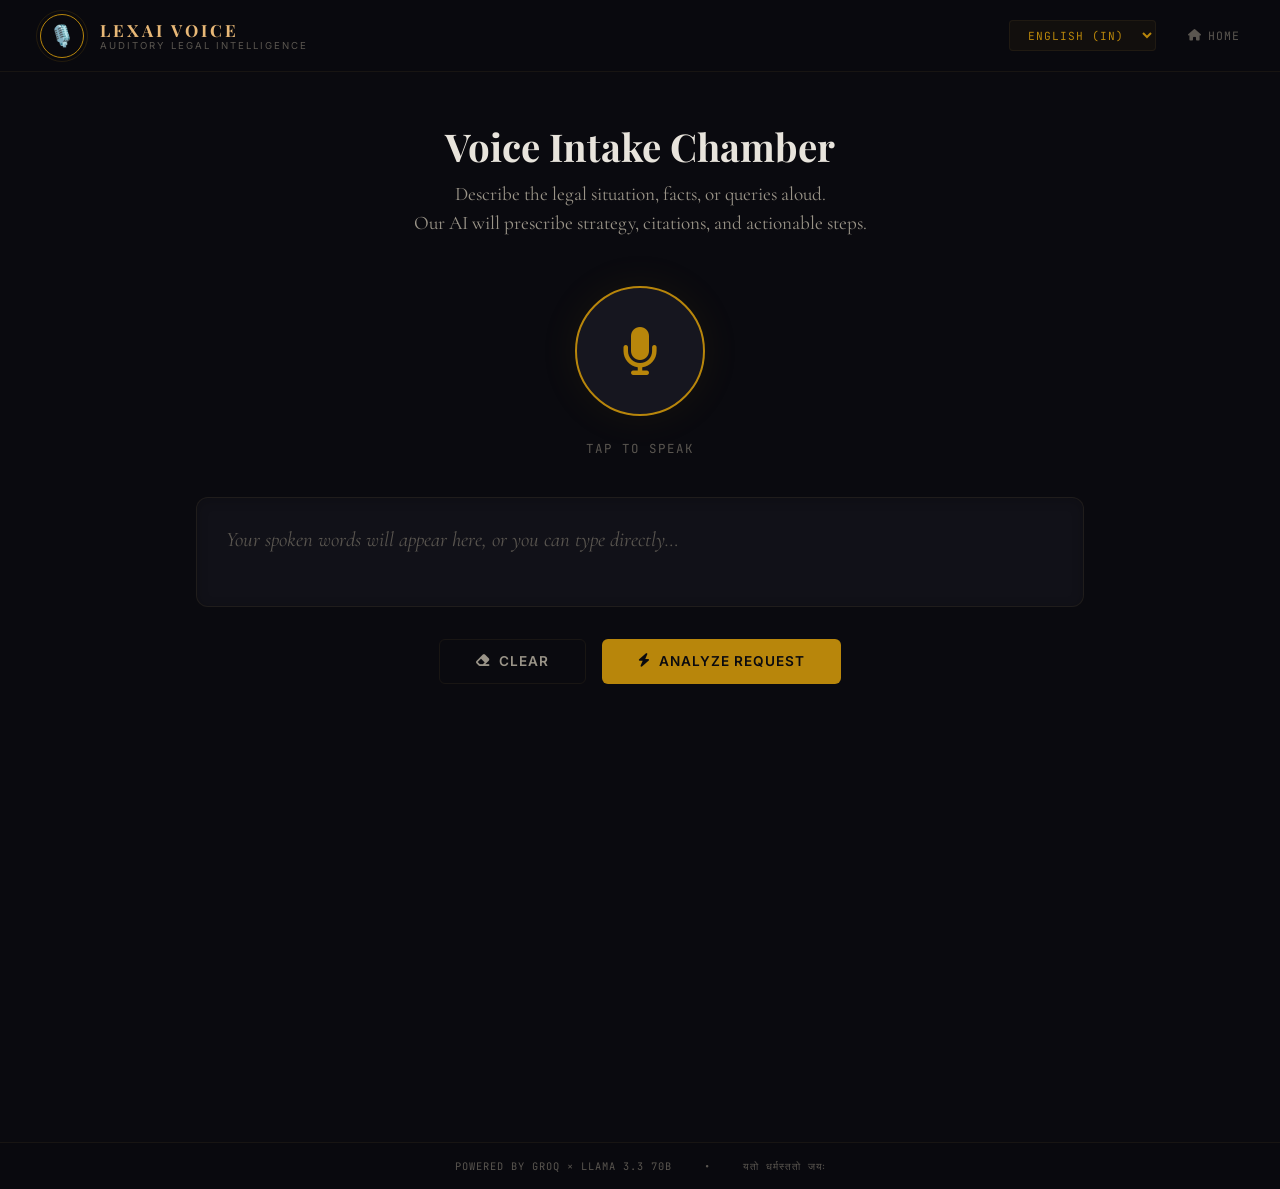
<file: frontend/templates/voice-assistant.html>
<!DOCTYPE html>
<html lang="en">
<head>
    <meta charset="UTF-8">
    <meta name="viewport" content="width=device-width, initial-scale=1.0">
    <title>🎙️ LexAI Voice Assistant — Supreme Court of India</title>
    <meta name="description" content="AI-powered voice legal assistant for Indian law. Speak your query and receive structured legal advice, citations, and action steps.">
    <link href="https://fonts.googleapis.com/css2?family=Playfair+Display:ital,wght@0,400;0,500;0,600;0,700;0,800;0,900;1,400;1,500&family=Cormorant+Garamond:ital,wght@0,300;0,400;0,500;0,600;0,700;1,300;1,400;1,500&family=JetBrains+Mono:wght@300;400;500;600;700&family=Inter:wght@300;400;500;600;700;800&display=swap" rel="stylesheet">
    <link rel="stylesheet" href="https://cdnjs.cloudflare.com/ajax/libs/font-awesome/6.5.0/css/all.min.css">
    <style>
        :root {
            --bg-deepest: #0a0a0f;
            --bg-dark: #0d0d14;
            --bg-panel: #111118;
            --bg-card: #16161f;
            --bg-elevated: #1a1a25;
            --gold: #c9a84c;
            --gold-light: #e8d48b;
            --gold-dark: #8b6914;
            --amber: #b8860b;
            --amber-light: #e8b877;
            --text-primary: #e8e4dc;
            --text-secondary: #9a9488;
            --text-muted: #5a5650;
            --border-subtle: rgba(201, 168, 76, 0.08);
            --border-gold: rgba(201, 168, 76, 0.2);
            --font-display: 'Playfair Display', serif;
            --font-body: 'Cormorant Garamond', serif;
            --font-ui: 'Inter', sans-serif;
            --font-mono: 'JetBrains Mono', monospace;
        }

        *, *::before, *::after { margin: 0; padding: 0; box-sizing: border-box; }

        body {
            background: var(--bg-deepest);
            color: var(--text-primary);
            font-family: var(--font-ui);
            min-height: 100vh;
            display: flex;
            flex-direction: column;
        }

        a { text-decoration: none; color: inherit; }

        /* ── HEADER ── */
        .header {
            background: rgba(10, 10, 15, 0.92);
            backdrop-filter: blur(20px);
            border-bottom: 1px solid var(--border-subtle);
            padding: 0 2.5rem;
            display: flex;
            align-items: center;
            justify-content: space-between;
            height: 72px;
            position: sticky;
            top: 0;
            z-index: 100;
        }

        .header-brand { display: flex; align-items: center; gap: 1rem; }

        .brand-emblem {
            width: 44px; height: 44px;
            border: 1.5px solid var(--amber);
            border-radius: 50%;
            display: flex; align-items: center; justify-content: center;
            font-size: 1.3rem;
            position: relative;
        }

        .brand-emblem::before {
            content: '';
            position: absolute;
            inset: -5px;
            border: 1px solid rgba(184, 134, 11, 0.15);
            border-radius: 50%;
            animation: spinSlow 20s linear infinite;
        }

        @keyframes spinSlow { to { transform: rotate(360deg); } }

        .brand-text h1 {
            font-family: var(--font-display);
            font-size: 1.05rem;
            font-weight: 700;
            color: var(--amber-light);
            letter-spacing: 3px;
            text-transform: uppercase;
            line-height: 1.2;
        }

        .brand-text p {
            font-family: var(--font-ui);
            font-size: 0.6rem;
            color: var(--text-muted);
            letter-spacing: 2px;
            text-transform: uppercase;
        }

        .header-nav { display: flex; align-items: center; gap: 2rem; }

        .language-selector select {
            background: rgba(184, 134, 11, 0.05);
            border: 1px solid var(--border-subtle);
            color: var(--amber);
            font-family: var(--font-mono);
            font-size: 0.7rem;
            padding: 0.4rem 0.9rem;
            border-radius: 4px;
            outline: none;
            cursor: pointer;
            text-transform: uppercase;
            letter-spacing: 1px;
            transition: all 0.3s ease;
        }

        .language-selector select:hover {
            border-color: var(--border-gold);
            background: rgba(184, 134, 11, 0.1);
        }

        .language-selector select option {
            background: var(--bg-panel);
            color: var(--text-primary);
        }

        .nav-link {
            font-family: var(--font-mono);
            font-size: 0.72rem;
            color: var(--text-muted);
            text-transform: uppercase;
            letter-spacing: 1px;
            display: flex;
            align-items: center;
            gap: 0.4rem;
            transition: color 0.3s ease;
        }

        .nav-link:hover { color: var(--amber-light); }

        /* ── MAIN ── */
        .main-container {
            flex: 1;
            display: flex;
            flex-direction: column;
            align-items: center;
            padding: 3rem 1rem 4rem;
            max-width: 920px;
            margin: 0 auto;
            width: 100%;
        }

        .page-title {
            font-family: var(--font-display);
            font-size: 2.4rem;
            color: var(--text-primary);
            text-align: center;
            margin-bottom: 0.5rem;
        }

        .page-subtitle {
            font-family: var(--font-body);
            font-size: 1.2rem;
            color: var(--text-secondary);
            text-align: center;
            margin-bottom: 3rem;
            line-height: 1.5;
        }

        /* ── MIC BUTTON ── */
        .mic-container {
            display: flex;
            flex-direction: column;
            align-items: center;
            margin-bottom: 2.5rem;
            position: relative;
        }

        .mic-btn {
            width: 130px; height: 130px;
            border-radius: 50%;
            background: var(--bg-card);
            border: 2px solid var(--amber);
            display: flex; align-items: center; justify-content: center;
            font-size: 3rem;
            color: var(--amber);
            cursor: pointer;
            transition: all 0.3s ease;
            box-shadow: 0 0 40px rgba(184, 134, 11, 0.08);
            position: relative;
            z-index: 10;
        }

        .mic-btn:hover {
            transform: scale(1.06);
            box-shadow: 0 0 50px rgba(184, 134, 11, 0.25);
            background: rgba(184, 134, 11, 0.08);
        }

        .mic-btn.listening {
            animation: pulseMic 1.6s infinite;
            background: rgba(184, 134, 11, 0.15);
            border-color: var(--amber-light);
            color: var(--amber-light);
        }

        @keyframes pulseMic {
            0%   { box-shadow: 0 0 0 0 rgba(184,134,11,0.4); transform: scale(1); }
            50%  { box-shadow: 0 0 0 35px rgba(184,134,11,0); transform: scale(1.08); }
            100% { box-shadow: 0 0 0 0 rgba(184,134,11,0); transform: scale(1); }
        }

        .mic-status {
            margin-top: 1.5rem;
            font-family: var(--font-mono);
            font-size: 0.78rem;
            color: var(--text-muted);
            letter-spacing: 2px;
            text-transform: uppercase;
        }

        /* ── TRANSCRIPT ── */
        .transcript-box {
            width: 100%;
            min-height: 110px;
            background: var(--bg-panel);
            border: 1px solid var(--border-subtle);
            border-radius: 12px;
            padding: 1.5rem 1.8rem;
            font-family: var(--font-body);
            font-size: 1.3rem;
            color: var(--text-primary);
            line-height: 1.7;
            margin-bottom: 2rem;
            box-shadow: inset 0 2px 12px rgba(0,0,0,0.2);
            outline: none;
            transition: border-color 0.3s ease;
        }

        .transcript-box:focus { border-color: var(--border-gold); }

        .transcript-placeholder {
            color: var(--text-muted);
            font-style: italic;
            text-align: center;
        }

        /* ── ACTIONS ── */
        .action-row {
            display: flex;
            gap: 1rem;
            margin-bottom: 2.5rem;
        }

        .btn {
            padding: 0.85rem 2.2rem;
            border-radius: 6px;
            font-family: var(--font-ui);
            font-size: 0.85rem;
            font-weight: 600;
            cursor: pointer;
            transition: all 0.3s ease;
            text-transform: uppercase;
            letter-spacing: 1px;
            display: flex;
            align-items: center;
            gap: 0.5rem;
            border: 1px solid transparent;
        }

        .btn-primary {
            background: var(--amber);
            color: var(--bg-deepest);
        }

        .btn-primary:hover:not(:disabled) {
            background: var(--amber-light);
            box-shadow: 0 0 25px rgba(184, 134, 11, 0.3);
        }

        .btn-primary:disabled {
            background: rgba(184, 134, 11, 0.25);
            cursor: not-allowed;
            color: var(--text-muted);
        }

        .btn-secondary {
            background: transparent;
            color: var(--text-secondary);
            border-color: var(--border-subtle);
        }

        .btn-secondary:hover {
            color: var(--text-primary);
            border-color: var(--text-secondary);
        }

        /* ── RESULTS ── */
        .results-container {
            width: 100%;
            display: flex;
            flex-direction: column;
            gap: 1.5rem;
            opacity: 0;
            transform: translateY(25px);
            transition: all 0.6s cubic-bezier(0.23, 1, 0.32, 1);
            pointer-events: none;
        }

        .results-container.visible {
            opacity: 1;
            transform: translateY(0);
            pointer-events: all;
        }

        .result-card {
            background: var(--bg-card);
            border: 1px solid var(--border-subtle);
            border-radius: 12px;
            padding: 2rem 2.2rem;
            position: relative;
            overflow: hidden;
            transition: border-color 0.3s ease;
        }

        .result-card:hover { border-color: var(--border-gold); }

        .result-card::before {
            content: '';
            position: absolute;
            top: 0; left: 0; right: 0;
            height: 3px;
        }

        .rc-advice::before   { background: linear-gradient(90deg, var(--gold-dark), var(--gold)); }
        .rc-citations::before { background: linear-gradient(90deg, #1a7a4c, #4caf8a); }
        .rc-suggestions::before { background: linear-gradient(90deg, #8b2035, #c4445a); }

        .result-title {
            font-family: var(--font-mono);
            font-size: 0.73rem;
            letter-spacing: 2.5px;
            text-transform: uppercase;
            color: var(--text-muted);
            margin-bottom: 1.2rem;
            display: flex;
            align-items: center;
            gap: 0.5rem;
        }

        .result-title i { font-size: 1.05rem; }
        .rc-advice .result-title i     { color: var(--gold); }
        .rc-citations .result-title i  { color: #4caf8a; }
        .rc-suggestions .result-title i { color: #c4445a; }

        .result-content {
            font-size: 1.05rem;
            line-height: 1.7;
            color: var(--text-primary);
        }

        .citation-list, .suggestion-list {
            list-style: none; padding: 0; margin: 0;
        }

        .citation-item, .suggestion-item {
            padding: 1.1rem 1.2rem;
            background: rgba(255,255,255,0.015);
            border: 1px solid var(--border-subtle);
            border-radius: 8px;
            margin-bottom: 0.6rem;
            display: flex;
            gap: 1rem;
            align-items: flex-start;
            transition: background 0.3s ease;
        }

        .citation-item:hover, .suggestion-item:hover {
            background: rgba(255,255,255,0.03);
        }

        .citation-icon, .suggestion-icon {
            font-size: 1.1rem;
            padding-top: 0.15rem;
            flex-shrink: 0;
        }

        .citation-icon { color: #4caf8a; }
        .suggestion-icon { color: #c4445a; }

        /* ── LOADER ── */
        .loader {
            display: none;
            align-items: center;
            justify-content: center;
            gap: 1rem;
            color: var(--amber);
            font-family: var(--font-mono);
            letter-spacing: 2px;
            text-transform: uppercase;
            font-size: 0.8rem;
            margin-bottom: 2rem;
            padding: 1.5rem;
        }

        .loader i { font-size: 1.5rem; }

        /* ── UNSUPPORTED BROWSER ── */
        .no-speech-support {
            display: none;
            color: var(--text-secondary);
            text-align: center;
            padding: 2rem;
            background: rgba(139, 32, 53, 0.08);
            border: 1px solid rgba(139, 32, 53, 0.2);
            border-radius: 10px;
            margin-bottom: 2rem;
            width: 100%;
        }

        /* ── FOOTER ── */
        .footer {
            background: rgba(10, 10, 15, 0.85);
            border-top: 1px solid var(--border-subtle);
            padding: 1rem 2rem;
            display: flex;
            align-items: center;
            justify-content: center;
            gap: 2rem;
        }

        .footer span {
            font-family: var(--font-mono);
            font-size: 0.65rem;
            color: var(--text-muted);
            letter-spacing: 1px;
            text-transform: uppercase;
        }

        @media (max-width: 768px) {
            .header { padding: 0 1rem; }
            .main-container { padding: 2rem 1rem; }
            .page-title { font-size: 1.8rem; }
            .mic-btn { width: 100px; height: 100px; font-size: 2.4rem; }
            .action-row { flex-direction: column; }
        }
    </style>
</head>
<body>

    <!-- ═══ HEADER ═══ -->
    <header class="header">
        <a href="/" class="header-brand">
            <div class="brand-emblem">🎙️</div>
            <div class="brand-text">
                <h1>LexAI Voice</h1>
                <p>Auditory Legal Intelligence</p>
            </div>
        </a>
        <div class="header-nav">
            <div class="language-selector">
                <select id="voicelang">
                    <option value="english">English (IN)</option>
                    <option value="hindi">Hindi (हिंदी)</option>
                    <option value="hinglish">Hinglish</option>
                </select>
            </div>
            <a href="/" class="nav-link"><i class="fas fa-home"></i> Home</a>
        </div>
    </header>

    <!-- ═══ MAIN ═══ -->
    <div class="main-container">
        <h2 class="page-title">Voice Intake Chamber</h2>
        <p class="page-subtitle">Describe the legal situation, facts, or queries aloud.<br>Our AI will prescribe strategy, citations, and actionable steps.</p>

        <div id="no-speech" class="no-speech-support">
            <i class="fas fa-exclamation-triangle" style="color:#c4445a; font-size:2rem; margin-bottom:1rem; display:block;"></i>
            <p>Your browser does not support the Web Speech API.<br>Please type your query in the text box below instead.</p>
        </div>

        <div class="mic-container" id="mic-container">
            <button class="mic-btn" id="mic-btn" onclick="toggleDictation()" title="Tap to speak">
                <i class="fas fa-microphone"></i>
            </button>
            <div class="mic-status" id="mic-status">Tap to speak</div>
        </div>

        <div class="transcript-box" id="transcript-box" contenteditable="true">
            <span class="transcript-placeholder">Your spoken words will appear here, or you can type directly…</span>
        </div>

        <div class="action-row">
            <button class="btn btn-secondary" onclick="clearTranscript()"><i class="fas fa-eraser"></i> Clear</button>
            <button class="btn btn-primary" id="analyze-btn" onclick="analyzeVoice()"><i class="fas fa-bolt"></i> Analyze Request</button>
        </div>

        <div class="loader" id="loader">
            <i class="fas fa-circle-notch fa-spin"></i> Analyzing Legal Precedents…
        </div>

        <div class="results-container" id="results-container">
            <div class="result-card rc-advice">
                <div class="result-title"><i class="fas fa-balance-scale"></i> Legal Assessment &amp; Advice</div>
                <div class="result-content" id="res-advice"></div>
            </div>
            <div class="result-card rc-suggestions">
                <div class="result-title"><i class="fas fa-tasks"></i> Recommended Actions</div>
                <div class="result-content">
                    <ul class="suggestion-list" id="res-suggestions"></ul>
                </div>
            </div>
            <div class="result-card rc-citations">
                <div class="result-title"><i class="fas fa-book"></i> Relevant Precedents</div>
                <div class="result-content">
                    <ul class="citation-list" id="res-citations"></ul>
                </div>
            </div>
        </div>
    </div>

    <!-- ═══ FOOTER ═══ -->
    <footer class="footer">
        <span>Powered by Groq × Llama 3.3 70B</span>
        <span>•</span>
        <span>यतो धर्मस्ततो जयः</span>
    </footer>

    <script>
        // ─── Language Sync ───
        const savedLang = localStorage.getItem('lexai_language') || 'english';
        document.getElementById('voicelang').value = savedLang;
        document.getElementById('voicelang').addEventListener('change', (e) => {
            localStorage.setItem('lexai_language', e.target.value);
        });

        // ─── Speech Recognition ───
        const SpeechRecognition = window.SpeechRecognition || window.webkitSpeechRecognition;
        let recognition = null;
        let isRecording = false;
        let finalTranscript = '';

        const micBtn = document.getElementById('mic-btn');
        const micStatus = document.getElementById('mic-status');
        const transcriptBox = document.getElementById('transcript-box');

        if (SpeechRecognition) {
            recognition = new SpeechRecognition();
            recognition.continuous = true;
            recognition.interimResults = true;

            const updateRecLang = () => {
                const lang = document.getElementById('voicelang').value;
                recognition.lang = lang === 'hindi' ? 'hi-IN' : 'en-IN';
            };
            updateRecLang();
            document.getElementById('voicelang').addEventListener('change', updateRecLang);

            recognition.onstart = function() {
                isRecording = true;
                micBtn.classList.add('listening');
                micStatus.textContent = 'Listening… (Tap to stop)';
                if (transcriptBox.querySelector('.transcript-placeholder')) {
                    transcriptBox.innerHTML = '';
                }
            };

            recognition.onresult = function(event) {
                let interimTranscript = '';
                for (let i = event.resultIndex; i < event.results.length; ++i) {
                    if (event.results[i].isFinal) {
                        finalTranscript += event.results[i][0].transcript;
                    } else {
                        interimTranscript += event.results[i][0].transcript;
                    }
                }
                transcriptBox.innerHTML = finalTranscript + '<i style="color:var(--gold);">' + interimTranscript + '</i>';
            };

            recognition.onend = function() {
                isRecording = false;
                micBtn.classList.remove('listening');
                micStatus.textContent = 'Tap to speak';
                transcriptBox.innerHTML = finalTranscript || '<span class="transcript-placeholder">Your spoken words will appear here, or you can type directly…</span>';
            };

            recognition.onerror = function(event) {
                console.error('Speech error:', event.error);
                isRecording = false;
                micBtn.classList.remove('listening');
                micStatus.textContent = 'Error: ' + event.error;
            };
        } else {
            document.getElementById('mic-container').style.display = 'none';
            document.getElementById('no-speech').style.display = 'block';
        }

        function toggleDictation() {
            if (!recognition) return;
            if (isRecording) {
                recognition.stop();
            } else {
                const currentText = transcriptBox.innerText;
                finalTranscript = (currentText === 'Your spoken words will appear here, or you can type directly…') ? '' : currentText;
                recognition.start();
            }
        }

        function clearTranscript() {
            transcriptBox.innerHTML = '<span class="transcript-placeholder">Your spoken words will appear here, or you can type directly…</span>';
            finalTranscript = '';
            document.getElementById('results-container').classList.remove('visible');
        }

        transcriptBox.addEventListener('focus', function() {
            if (this.querySelector('.transcript-placeholder')) {
                this.innerHTML = '';
            }
        });

        // ─── Analyze ───
        async function analyzeVoice() {
            let text = transcriptBox.innerText.trim();
            if (!text || text === 'Your spoken words will appear here, or you can type directly…') {
                alert('Please dictate or type a query first.');
                return;
            }

            if (isRecording && recognition) recognition.stop();

            document.getElementById('analyze-btn').disabled = true;
            document.getElementById('loader').style.display = 'flex';
            document.getElementById('results-container').classList.remove('visible');

            try {
                const API_BASE = window.location.origin;
                const selectedLanguage = document.getElementById('voicelang').value || 'english';
                const response = await fetch(`${API_BASE}/voice-analyze`, {
                    method: 'POST',
                    headers: { 'Content-Type': 'application/json' },
                    body: JSON.stringify({ transcript: text, language: selectedLanguage })
                });

                if (!response.ok) throw new Error('API Error: ' + response.status);
                const data = await response.json();

                // Advice
                document.getElementById('res-advice').innerHTML = `<p>${data.advice || 'No advice returned.'}</p>`;

                // Suggestions
                const suggEl = document.getElementById('res-suggestions');
                suggEl.innerHTML = '';
                (data.legal_suggestions || []).forEach(s => {
                    suggEl.innerHTML += `<li class="suggestion-item"><span class="suggestion-icon"><i class="fas fa-arrow-right"></i></span><span>${s}</span></li>`;
                });
                if (!data.legal_suggestions || data.legal_suggestions.length === 0) {
                    suggEl.innerHTML = '<li class="suggestion-item"><span class="suggestion-icon"><i class="fas fa-minus"></i></span><span>No specific action steps suggested.</span></li>';
                }

                // Citations
                const citEl = document.getElementById('res-citations');
                citEl.innerHTML = '';
                (data.citations || []).forEach(c => {
                    citEl.innerHTML += `<li class="citation-item"><span class="citation-icon"><i class="fas fa-gavel"></i></span><span>${c}</span></li>`;
                });
                if (!data.citations || data.citations.length === 0) {
                    citEl.innerHTML = '<li class="citation-item"><span class="citation-icon"><i class="fas fa-minus"></i></span><span>No specific precedents identified for this query.</span></li>';
                }

                document.getElementById('results-container').classList.add('visible');
            } catch (err) {
                console.error(err);
                alert('An error occurred while analyzing. Please check the console.');
            } finally {
                document.getElementById('analyze-btn').disabled = false;
                document.getElementById('loader').style.display = 'none';
            }
        }
    </script>
</body>
</html>
</file>
